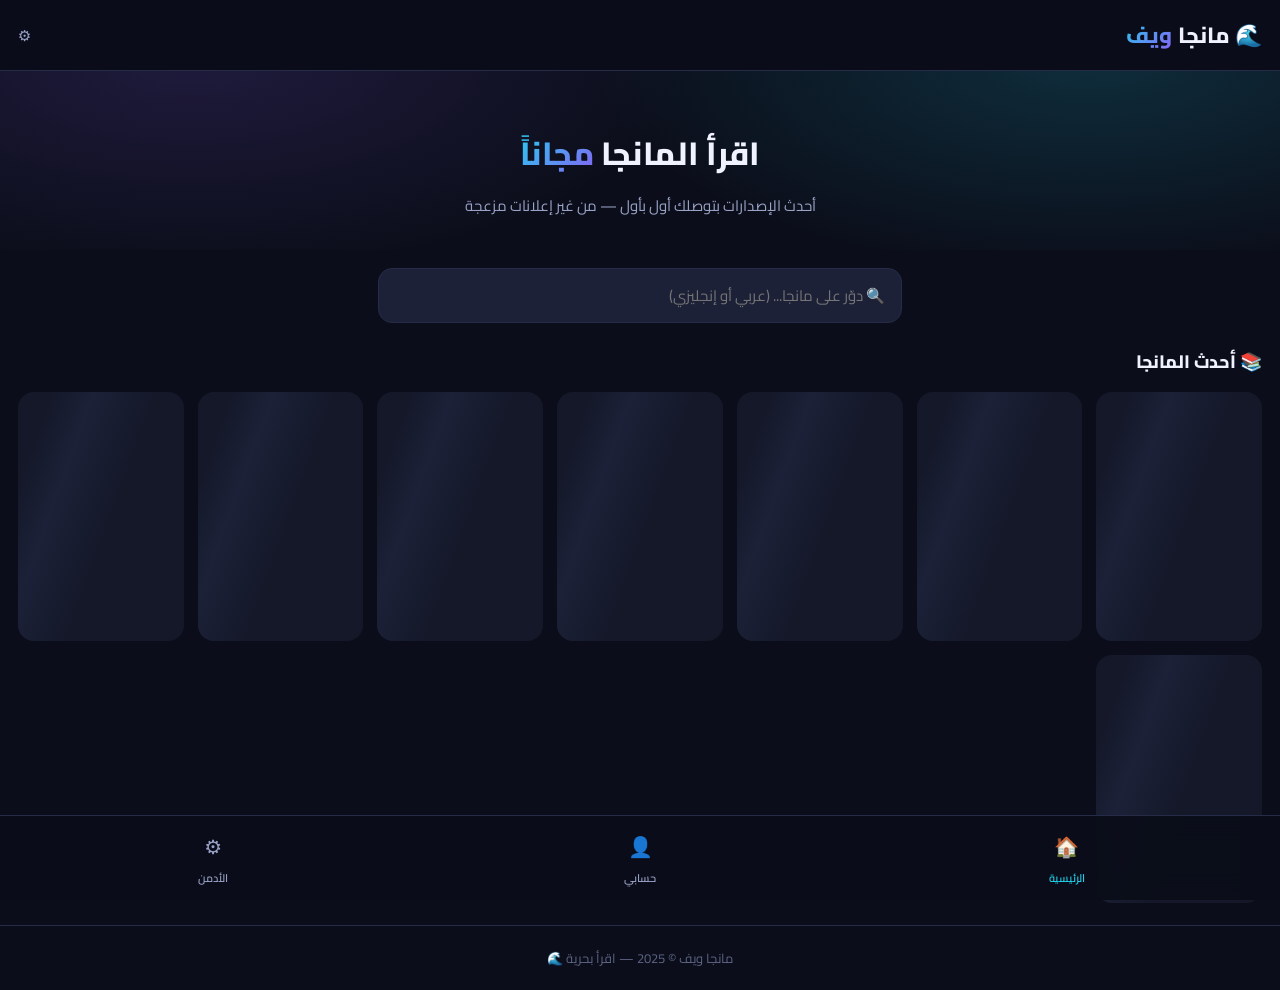
<file: index.html>
<!DOCTYPE html><html lang="ar" dir="rtl"><head>  <meta charset="UTF-8">  <meta name="viewport" content="width=device-width, initial-scale=1.0">  <title>مانجا ويف — اقرأ المانجا مجاناً</title>  <meta name="theme-color" content="#0b0e1a">  <link rel="icon" href="data:image/svg+xml,<svg xmlns='http://www.w3.org/2000/svg' viewBox='0 0 100 100'><text y='.9em' font-size='90'>🌊</text></svg>">  <link rel="preload" as="style" href="https://fonts.googleapis.com/css2?family=Cairo:wght@400;600;800&display=swap">  <link rel="stylesheet" href="https://fonts.googleapis.com/css2?family=Cairo:wght@400;600;800&display=swap" media="print" onload="this.media='all'">  <link rel="stylesheet" href="css/style.css"></head><body>  <header class="top">    <a href="index.html" class="logo">🌊 مانجا <span>ويف</span></a>    <nav class="nav">      <span id="userChip" class="user-chip"></span>      <a href="admin.html" class="icon-link" title="لوحة التحكم">⚙️</a>    </nav>  </header>  <main>    <section class="hero">      <h1>اقرأ المانجا <span>مجاناً</span></h1>      <p>أحدث الإصدارات بتوصلك أول بأول — من غير إعلانات مزعجة</p>    </section>    <div class="search-wrap">      <input id="search" class="search-bar" type="search" placeholder="🔍 دوّر على مانجا... (عربي أو إنجليزي)">    </div>    <section class="sec">      <h2 class="sec-title">📚 أحدث المانجا</h2>      <div id="grid" class="grid">        <div class="skel"></div><div class="skel"></div><div class="skel"></div>        <div class="skel"></div><div class="skel"></div><div class="skel"></div>        <div class="skel"></div><div class="skel"></div>      </div>      <div id="empty" class="empty" hidden>لا يوجد محتوى بعد — قريباً!</div>    </section>  </main>  <footer class="foot">مانجا ويف © 2025 — اقرأ بحرية 🌊</footer>  <nav class="bottom-nav">    <a href="index.html" class="on"><span class="ic">🏠</span>الرئيسية</a>    <a href="profile.html" id="navAcc"><span class="ic">👤</span>حسابي</a>    <a href="admin.html"><span class="ic">⚙️</span>الأدمن</a>  </nav>  <script type="module" src="js/app.js"></script></body></html>
</file>
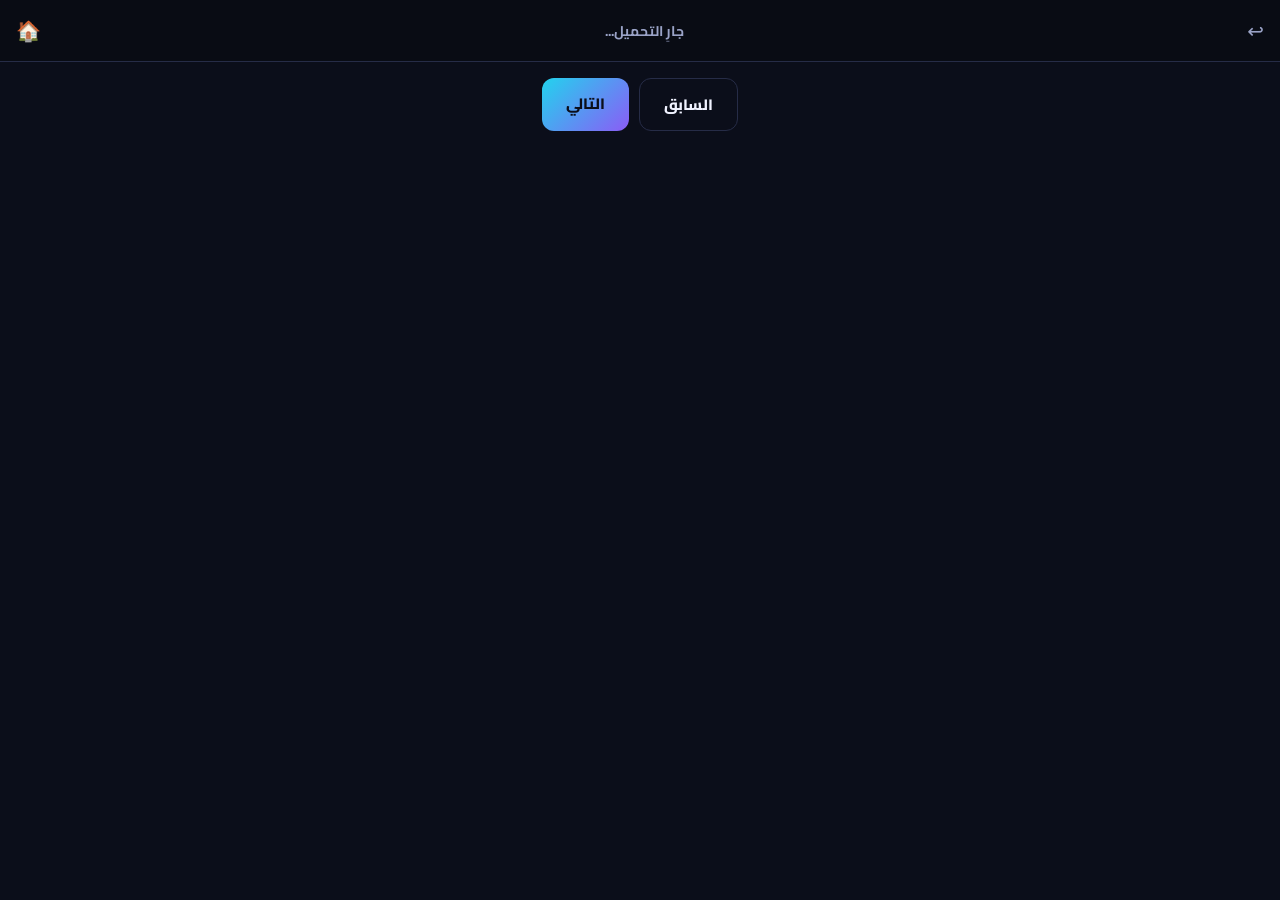
<file: reader.html>
<!DOCTYPE html><html lang="ar" dir="rtl"><head>  <meta charset="UTF-8">  <meta name="viewport" content="width=device-width, initial-scale=1.0">  <title>القارئ — مانجا ويف</title>  <link rel="icon" href="data:image/svg+xml,<svg xmlns='http://www.w3.org/2000/svg' viewBox='0 0 100 100'><text y='.9em' font-size='90'>🌊</text></svg>">  <link rel="preload" as="style" href="https://fonts.googleapis.com/css2?family=Cairo:wght@400;600;800&display=swap">  <link rel="stylesheet" href="https://fonts.googleapis.com/css2?family=Cairo:wght@400;600;800&display=swap" media="print" onload="this.media='all'">  <link rel="stylesheet" href="css/style.css"></head><body>  <header class="r-top">    <a id="backLink" href="#">↩️</a>    <div class="r-title" id="rTitle">جارِ التحميل...</div>    <a href="index.html">🏠</a>  </header>  <div class="reader" id="pages"></div>  <div class="r-nav" id="nav">    <a id="prev" class="btn ghost" href="#">السابق</a>    <a id="next" class="btn" href="#">التالي</a>  </div>  <script type="module">    import { getManga, getChapters } from './js/app.js';    (async () => {      const params = new URLSearchParams(location.search);      const mangaId = params.get('manga');      const chapterNum = Number(params.get('chapter'));      const pages = document.getElementById('pages');      const title = document.getElementById('rTitle');      const back  = document.getElementById('backLink');      const nav   = document.getElementById('nav');      const prev  = document.getElementById('prev');      const next  = document.getElementById('next');      pages.innerHTML = '<div class="empty">⏳ جارِ تحميل الفصل...</div>';      if(!mangaId || !chapterNum){        pages.innerHTML = '<div class="empty">رابط غير صحيح</div>';        return;      }      const manga = await getManga(mangaId);      if(!manga){        pages.innerHTML = '<div class="empty">المانجا مش موجودة</div>';        return;      }      back.href = 'manga.html?id=' + mangaId;      document.title = 'الفصل ' + chapterNum + ' — ' + (manga.titleAr || manga.titleEn);      const chapters = await getChapters(mangaId);      const chapter = chapters.find(c => c.number === chapterNum);      if(!chapter || !chapter.pages || chapter.pages.length === 0){        title.textContent = manga.titleAr || manga.titleEn;        pages.innerHTML = '<div class="empty">الفصل ده مفيش صور بعد</div>';        nav.hidden = true;        return;      }      title.textContent = (manga.titleAr || manga.titleEn) + ' — الفصل ' + chapterNum;      pages.innerHTML = chapter.pages.map(p => `<img src="${p}" alt="" loading="lazy">`).join('');      const idx = chapters.findIndex(c => c.number === chapterNum);      if(idx > 0) prev.href = 'reader.html?manga=' + mangaId + '&chapter=' + chapters[idx-1].number;      else prev.style.visibility = 'hidden';      if(idx < chapters.length - 1) next.href = 'reader.html?manga=' + mangaId + '&chapter=' + chapters[idx+1].number;      else next.style.visibility = 'hidden';    })();  </script></body></html>
</file>
<file: css/style.css>
/* ═══════════ مانجا ويف — التصميم ═══════════ */
:root{
  --bg:#0b0e1a; --card:#141829; --card2:#1c2138; --line:#262c47;
  --txt:#f0f2ff; --dim:#9aa3c7; --mut:#5d6485;
  --cy:#22d3ee; --vio:#8b5cf6;
  --grad:linear-gradient(135deg,#22d3ee,#8b5cf6);
  --red:#e63946; --r:16px; --sh:0 10px 30px rgba(0,0,0,.35);
}
*{margin:0;padding:0;box-sizing:border-box}
html{scroll-behavior:smooth}
body{font-family:'Cairo',system-ui,'Segoe UI',sans-serif;background:var(--bg);color:var(--txt);min-height:100vh;display:flex;flex-direction:column}
img{display:block;max-width:100%}
a{text-decoration:none;color:inherit}
button{font-family:'Cairo',sans-serif}
::-webkit-scrollbar{width:5px}
::-webkit-scrollbar-thumb{background:var(--line);border-radius:3px}

/* الهيدر */
.top{position:sticky;top:0;z-index:50;display:flex;align-items:center;justify-content:space-between;padding:14px 18px;background:rgba(11,14,26,.85);backdrop-filter:blur(14px);border-bottom:1px solid var(--line)}
.logo{font-size:22px;font-weight:800;display:flex;align-items:center;gap:6px}
.logo span{background:var(--grad);-webkit-background-clip:text;background-clip:text;color:transparent}
.nav{display:flex;align-items:center;gap:12px}
.nav > a{color:var(--dim);font-weight:600;font-size:15px;transition:.2s}
.nav > a.on{color:var(--txt)}
.nav > a:hover{color:var(--cy)}
.icon-link{font-size:20px}

/* المستخدم */
.user-chip{display:flex;align-items:center;gap:8px;font-size:12.5px;color:var(--dim)}
.chip-name{max-width:110px;overflow:hidden;text-overflow:ellipsis;white-space:nowrap}
.avatar-img{width:34px;height:34px;border-radius:50%;object-fit:cover;border:2px solid var(--cy)}
.avatar-txt{width:34px;height:34px;border-radius:50%;background:var(--grad);color:#0b0e1a;display:inline-flex;align-items:center;justify-content:center;font-weight:800;font-size:15px}
.small-btn{padding:6px 16px;font-size:13px;border-radius:10px}

/* الهيرو */
.hero{text-align:center;padding:52px 20px 30px;background:radial-gradient(500px 220px at 85% -10%,rgba(34,211,238,.16),transparent),radial-gradient(500px 220px at 15% -10%,rgba(139,92,246,.16),transparent)}
.hero h1{font-size:32px;font-weight:800}
.hero h1 span{background:var(--grad);-webkit-background-clip:text;background-clip:text;color:transparent}
.hero p{color:var(--dim);margin-top:8px;font-size:15px}

/* البحث */
.search-wrap{max-width:560px;margin:18px auto 0;padding:0 18px}
.search-bar{width:100%;padding:12px 16px;border-radius:14px;background:var(--card2);border:1px solid var(--line);color:var(--txt);font-family:'Cairo',sans-serif;font-size:15px;transition:.2s}
.search-bar:focus{outline:none;border-color:var(--cy);box-shadow:0 0 0 3px rgba(34,211,238,.15)}

/* الأقسام */
.sec{padding:22px 18px;flex:1}
.sec-title{font-size:18px;font-weight:800;margin-bottom:14px;display:flex;align-items:center;gap:8px}
.count{font-size:13px;color:var(--dim);font-weight:600}

/* الشبكة والكروت */
.grid{display:grid;grid-template-columns:repeat(auto-fill,minmax(150px,1fr));gap:14px}
@media(max-width:480px){.grid{grid-template-columns:repeat(3,1fr);gap:10px}}
.card{background:var(--card);border:1px solid var(--line);border-radius:var(--r);overflow:hidden;transition:transform .22s,box-shadow .22s;animation:pop .35s ease both}
.card:hover{transform:translateY(-5px);box-shadow:var(--sh)}
@keyframes pop{from{opacity:0;transform:translateY(12px)}to{opacity:1;transform:none}}
.cover{aspect-ratio:2/3;overflow:hidden;background:var(--card2)}
.cover img{width:100%;height:100%;object-fit:cover;transition:transform .35s}
.card:hover .cover img{transform:scale(1.07)}
.info{padding:9px 10px 12px}
.info h3{font-size:13.5px;font-weight:700;line-height:1.4;display:-webkit-box;-webkit-line-clamp:2;-webkit-box-orient:vertical;overflow:hidden;min-height:38px}
.info span{display:block;margin-top:4px;font-size:11.5px;color:var(--dim)}

/* سكيلتون */
.skel{aspect-ratio:2/3;border-radius:var(--r);background:linear-gradient(110deg,var(--card) 8%,var(--card2) 18%,var(--card) 33%);background-size:200% 100%;animation:sh 1.3s linear infinite}
@keyframes sh{to{background-position-x:-200%}}

/* فارغة */
.empty{text-align:center;color:var(--dim);padding:60px 20px;border:1px dashed var(--line);border-radius:var(--r)}

/* فوتر */
.foot{text-align:center;color:var(--mut);font-size:13px;padding:20px;border-top:1px solid var(--line)}
@media(max-width:600px){.foot{margin-bottom:70px}}

/* أزرار */
.btn{display:inline-block;padding:11px 24px;border:0;border-radius:12px;background:var(--grad);color:#0b0e1a;font-weight:800;font-size:15px;cursor:pointer;transition:.2s;text-align:center}
.btn:hover{filter:brightness(1.12);transform:translateY(-1px)}
.btn:active{transform:scale(.98)}
.btn.red{background:linear-gradient(135deg,#e63946,#b3122a);color:#fff}
.btn.ghost{background:transparent;color:var(--txt);border:1px solid var(--line)}
.btn.ghost:hover{border-color:var(--cy);color:var(--cy)}
.btn.block{display:block;width:100%}

/* لوحة وفورم */
.panel{max-width:560px;margin:0 auto;padding:20px 18px;width:100%;flex:1}
.panel .card{background:var(--card);border:1px solid var(--line);border-radius:var(--r);padding:18px;margin-bottom:16px}
.panel h2{font-size:17px;font-weight:800;margin-bottom:14px}
.panel label{display:block;font-size:13px;color:var(--dim);margin:10px 0 5px}
.panel input,.panel textarea,.panel select{width:100%;padding:11px 13px;border-radius:12px;background:var(--card2);border:1px solid var(--line);color:var(--txt);font-family:'Cairo',sans-serif;font-size:14px;transition:.2s}
.panel input:focus,.panel textarea:focus,.panel select:focus{outline:none;border-color:var(--cy);box-shadow:0 0 0 3px rgba(34,211,238,.12)}
.panel textarea{min-height:90px;resize:vertical}
.hint{font-size:12px;color:var(--mut);margin-top:8px;line-height:1.7}
.logout{text-align:center;display:block;color:var(--dim);margin-top:14px;font-size:13px}
.logout:hover{color:var(--red)}

/* الدخول */
.auth-page{display:flex;align-items:center;justify-content:center;min-height:100vh;padding:20px;background:radial-gradient(600px 300px at 50% -10%,rgba(139,92,246,.18),transparent)}
.auth-card{width:100%;max-width:380px;background:var(--card);border:1px solid var(--line);border-radius:20px;padding:28px 22px;box-shadow:var(--sh)}
.auth-logo{text-align:center;font-size:26px;font-weight:800;margin-bottom:18px}
.auth-logo span{background:var(--grad);-webkit-background-clip:text;background-clip:text;color:transparent}
.tabs{display:flex;background:var(--card2);border-radius:12px;padding:4px;margin-bottom:16px}
.tab{flex:1;padding:10px;border:0;background:transparent;color:var(--dim);font-weight:700;border-radius:9px;cursor:pointer;transition:.2s}
.tab.on{background:var(--grad);color:#0b0e1a}
.auth-form label{display:block;font-size:13px;color:var(--dim);margin:10px 0 5px}
.auth-form input{width:100%;padding:11px 13px;border-radius:12px;background:var(--card2);border:1px solid var(--line);color:var(--txt);font-family:'Cairo',sans-serif;font-size:14px}
.auth-form input:focus{outline:none;border-color:var(--cy)}
.auth-msg{font-size:13px;margin-top:10px;text-align:center;color:var(--red)}
.google-btn{background:#fff;color:#333;font-weight:800;display:flex;align-items:center;justify-content:center;gap:8px;margin-bottom:12px}
.google-btn:hover{background:#f0f0f0}

/* البروفايل */
.profile-card{text-align:center;padding:30px 20px}
.profile-avatar{width:92px;height:92px;border-radius:50%;margin:0 auto 14px;overflow:hidden;background:var(--grad);display:flex;align-items:center;justify-content:center;font-size:42px;font-weight:800;color:#0b0e1a}
.profile-avatar img{width:100%;height:100%;object-fit:cover}

/* التفاصيل */
.d-top{display:flex;gap:16px;padding:22px 18px;flex-wrap:wrap}
.d-cover{width:150px;aspect-ratio:2/3;border-radius:var(--r);overflow:hidden;flex-shrink:0;border:1px solid var(--line);background:var(--card);box-shadow:var(--sh)}
.d-cover img{width:100%;height:100%;object-fit:cover}
.d-info{flex:1;min-width:180px}
.d-info h1{font-size:22px;font-weight:800;margin-bottom:6px}
.d-info h3{color:var(--dim);font-size:14px;margin-bottom:8px;font-weight:600}
.d-info p{color:var(--dim);font-size:14px;line-height:1.7}
.d-meta{display:flex;gap:8px;flex-wrap:wrap;margin-top:12px}
.d-meta span{background:var(--card2);border:1px solid var(--line);padding:4px 12px;border-radius:20px;font-size:12px;color:var(--dim)}
.ch-list{display:flex;flex-direction:column;gap:8px}
.ch{display:flex;align-items:center;justify-content:space-between;background:var(--card);border:1px solid var(--line);border-radius:12px;padding:12px 14px;transition:.2s}
.ch:hover{background:var(--card2);border-color:var(--cy)}
.ch b{font-size:14.5px}
.ch small{color:var(--dim);font-size:12px}

/* القارئ */
.r-top{position:sticky;top:0;z-index:50;display:flex;align-items:center;justify-content:space-between;background:rgba(10,12,20,.96);border-bottom:1px solid var(--line);padding:12px 16px}
.r-top .r-title{font-size:14px;font-weight:700;color:var(--dim);text-align:center;flex:1}
.r-top a{font-size:20px;color:var(--dim)}
.reader{background:#07080f}
.reader img{width:100%;max-width:760px;margin:0 auto;background:#07080f}
.r-nav{display:flex;gap:10px;padding:16px;max-width:760px;margin:0 auto}
.r-nav .btn{flex:1}

/* ملفات */
.file-btn{display:inline-flex;align-items:center;gap:8px;background:var(--card2);border:1.5px dashed var(--cy);color:var(--txt);padding:12px 18px;border-radius:12px;cursor:pointer;font-size:14px;font-weight:700;transition:.2s}
.file-btn:active{transform:scale(.98)}
.cover-pick{display:flex;align-items:center;gap:14px;flex-wrap:wrap}
.cover-prev{width:70px;height:100px;object-fit:cover;border-radius:10px;border:2px solid var(--cy)}

/* اختيار المانجا */
.pick{position:relative}
.pick-btn{width:100%;padding:12px 14px;border-radius:12px;background:var(--card2);border:1px solid var(--line);color:var(--txt);font-size:14px;font-weight:700;text-align:right;cursor:pointer;display:flex;justify-content:space-between;align-items:center}
.pick-btn:focus{outline:none;border-color:var(--cy)}
.pick-list{position:absolute;top:calc(100% + 6px);right:0;left:0;z-index:60;background:var(--card2);border:1px solid var(--cy);border-radius:12px;max-height:260px;overflow-y:auto;box-shadow:var(--sh)}
.pick-item{width:100%;display:flex;align-items:center;gap:10px;padding:10px 12px;background:transparent;border:0;border-bottom:1px solid var(--line);cursor:pointer;text-align:right}
.pick-item:last-child{border-bottom:0}
.pick-item:active{background:rgba(34,211,238,.1)}
.pick-item img{width:36px;height:50px;object-fit:cover;border-radius:8px}
.pick-noimg{width:36px;height:50px;display:flex;align-items:center;justify-content:center;background:var(--card);border-radius:8px;font-size:18px}
.pick-item b{display:block;font-size:14px;color:var(--txt)}
.pick-item small{color:var(--dim);font-size:11px}
.chip-btn{background:var(--card2);border:1px solid var(--line);color:var(--txt);border-radius:8px;padding:4px 10px;font-size:12px;cursor:pointer}

/* الشريط السفلي */
.bottom-nav{position:fixed;bottom:0;right:0;left:0;z-index:80;display:flex;background:rgba(11,14,26,.96);backdrop-filter:blur(14px);border-top:1px solid var(--line);padding:8px 0 calc(8px + env(safe-area-inset-bottom))}
.bottom-nav a{flex:1;display:flex;flex-direction:column;align-items:center;gap:3px;font-size:11px;color:var(--dim);padding:4px;font-weight:600}
.bottom-nav a.on{color:var(--cy)}
.bottom-nav a .ic{font-size:20px}
</file>
